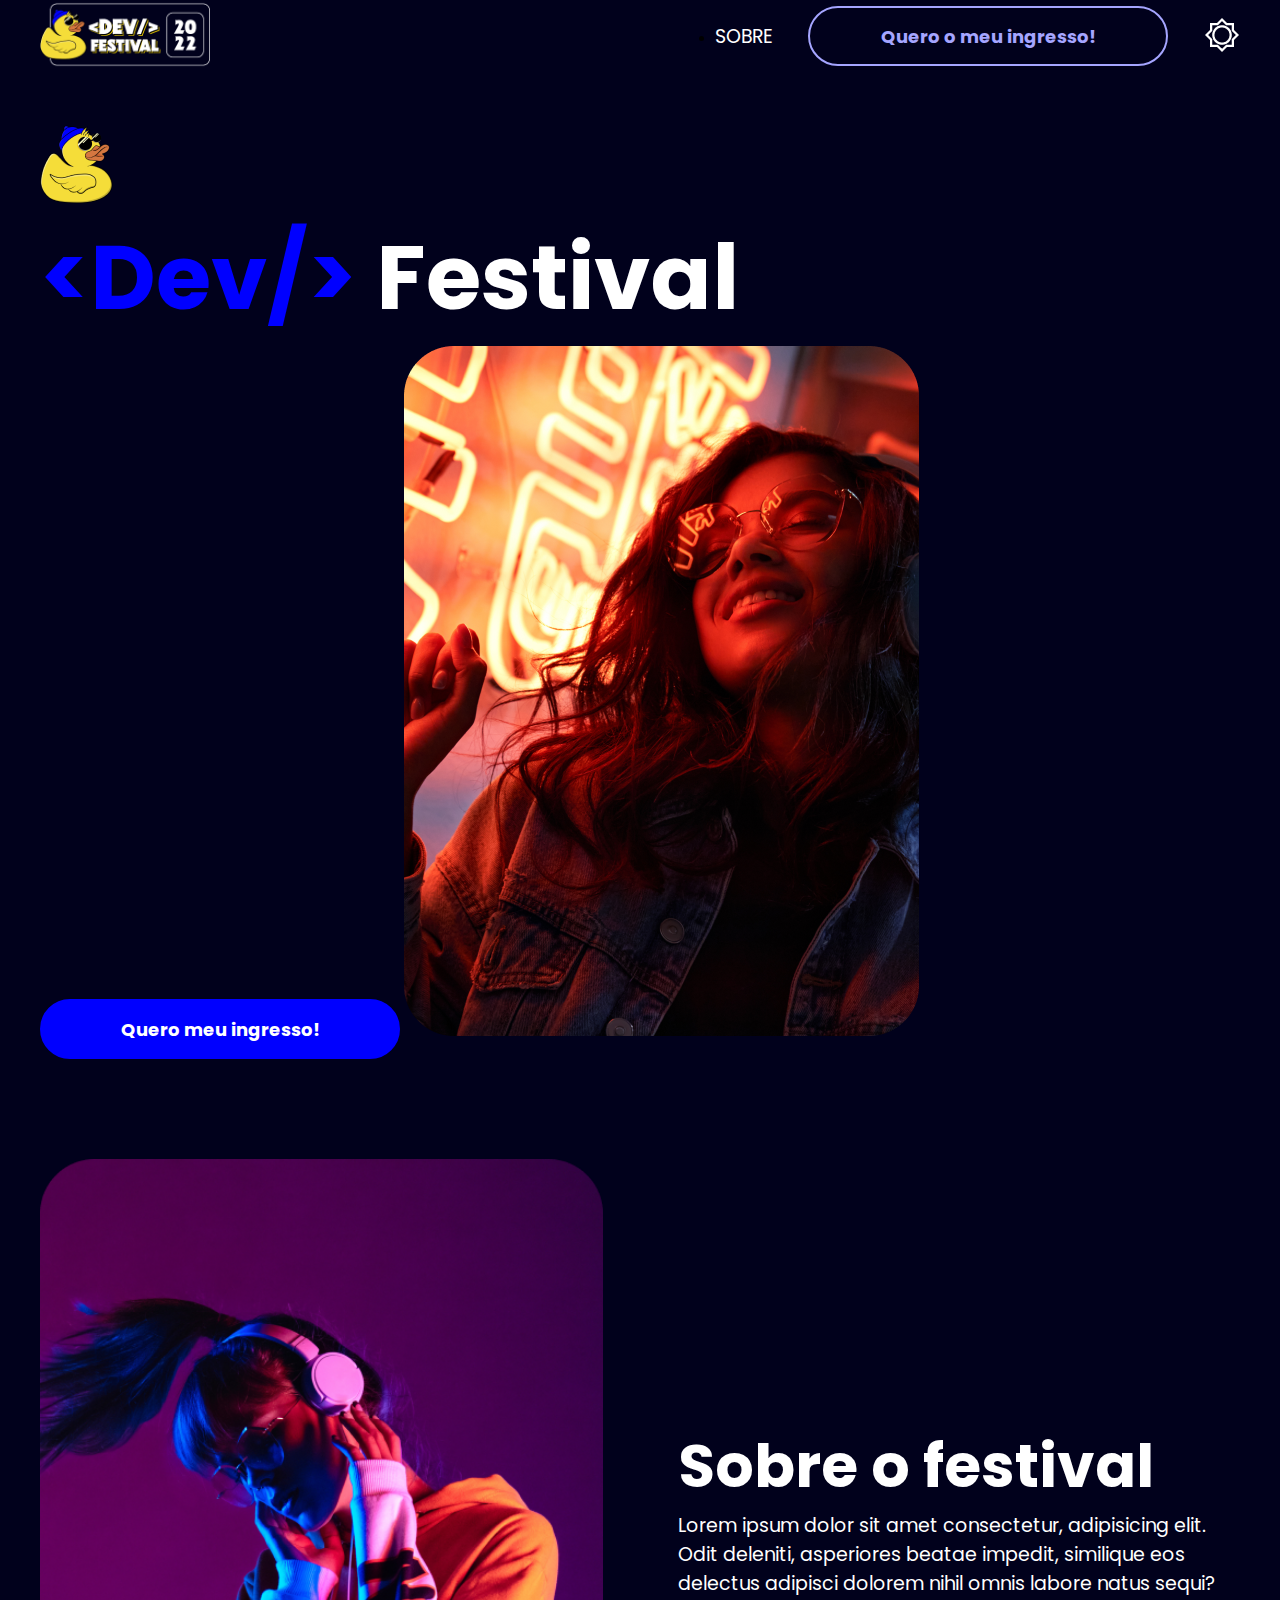
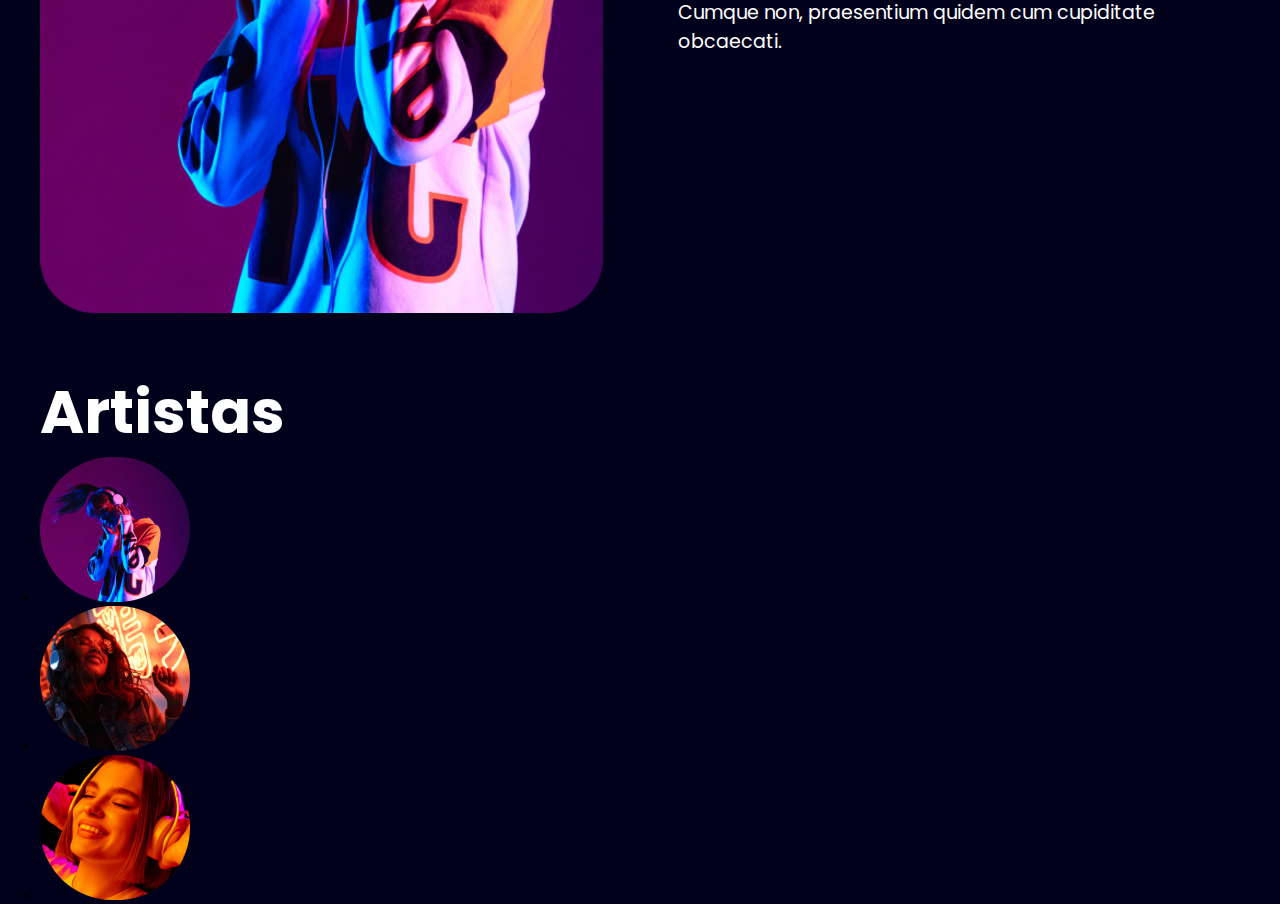
<file: index.html>
<!DOCTYPE html>
<html lang="pt-br">

<head>
    <meta charset="UTF-8">
    <meta http-equiv="X-UA-Compatible" content="IE=edge">
    <meta name="viewport" content="width=device-width, initial-scale=1.0">
    <link rel="stylesheet" href="/style.css">
    <link rel="stylesheet" href="/reset.css">
    <link rel="preconnect" href="https://fonts.googleapis.com">
    <link rel="preconnect" href="https://fonts.gstatic.com" crossorigin>
    <link
        href="https://fonts.googleapis.com/css2?family=Poppins:ital,wght@0,100;0,200;0,300;0,400;0,500;0,600;0,700;1,100;1,200;1,300;1,400;1,500;1,600;1,700&display=swap"
        rel="stylesheet">
    <title>Projeto Kenzie</title>
</head>

<body>
    <header id="header">
        <div class="container">
            <div class="flex-box">
                <a href="/index.html" class="logo">
                    <img src="/img/LogoKenzieFestival.png" alt="Logo Patinho Festival">
                </a>
    
                <nav class="menu">
                    <ul>
                        <li>
                            <a href="/index.html#sobre">Sobre</a>
                        </li>
                    </ul>
                    <a href="/carrinho.html" class="btn outline">Quero o meu ingresso!</a>
                    <button>
                        <img src="/img/simboloLightMode.png" alt="Modo diurno">
                    </button>
                </nav>
            </div>
            
        </div>

    </header>

    <section id="principal">

        <div class="container">
            <img src="/img/Patinho.png" alt="Patinho logo">
            <h1 class="title one">
                <span class="blue-text">&lt;Dev/&gt;</span> Festival
            </h1>

            <a target="_blank" href="https://kenzie.com.br/" class="btn solid">Quero meu ingresso!</a>
            <img src="/img/MoçaOuvindoMusica.png" alt="Moça ouvindo musica 1">
        </div>

    </section>

    <section id="sobre">
        <div class="container">
            <div class="flex-box">
                <div class="left">
                    <img src="/img/MoçaOuvindoMusica2.png" alt="Moça ouvindo musica 2">
                </div>
                <div class="right">
                    <h2 class="title two">
                        Sobre o festival
                    </h2>

                    <div class="content-box">
                        <p>
                            Lorem ipsum dolor sit amet consectetur, adipisicing elit.
                        </p>
                        <p>
                            Odit deleniti, asperiores beatae impedit, similique eos delectus adipisci dolorem nihil
                            omnis
                            labore natus sequi? Cumque non, praesentium quidem cum cupiditate obcaecati.
                        </p>
                    </div>
                </div>

            </div>

        </div>

    </section>

    <section id="artistas">

        <div class="container">
            <h2 class="title two">
                Artistas
            </h2>
            <ul>
                <li>
                    <img src="/img/Artista1.png" alt="Artista 1">
                </li>
                <li>
                    <img src="/img/Artista2.png" alt="Artista 2">
                </li>
                <li>
                    <img src="img/Artista3.png" alt="Artista 3">
                </li>
            </ul>
        </div>

    </section>



</body>

</html>
</file>
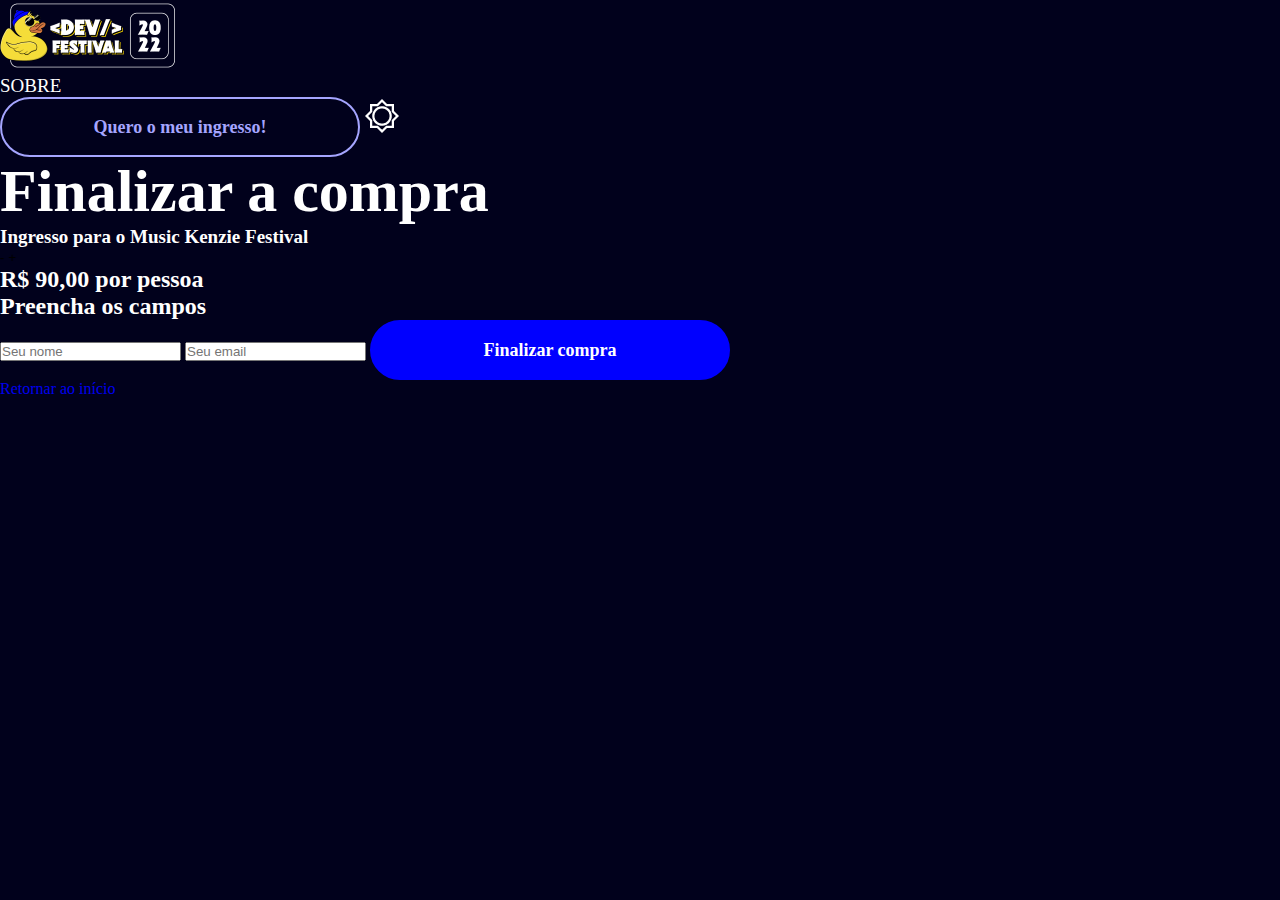
<file: carrinho.html>
<!DOCTYPE html>
<html lang="pt-br">
<head>
    <meta charset="UTF-8">
    <meta http-equiv="X-UA-Compatible" content="IE=edge">
    <meta name="viewport" content="width=device-width, initial-scale=1.0">
    <link rel="stylesheet" href="/style.css">
    <link rel="stylesheet" href="/reset.css">
    <title>Carrinho</title>
</head>
<body>

    <header>
        <a href="/index.html">
            <img src="/img/LogoKenzieFestival.png" alt="Logo Patinho Festival">
        </a>
        
        <nav class="menu">
            <ul>
                <li>
                    <a href="/index.html#sobre">Sobre</a>
                </li>
            </ul>
            <a href="/carrinho.html" class="btn outline">Quero o meu ingresso!</a>
            <button>
                <img src="/img/simboloLightMode.png" alt="Modo diurno">
            </button>
        </nav>
    </header>


    <section id="carrinho">
        <h1 class="title two">
            Finalizar a compra
        </h1>
        <ul>
            <li>
                <h3 class="title four">
                    Ingresso para o Music Kenzie Festival
                </h3>
                <div>
                    <div>
                        <button>-</button>
                        <span></span>
                        <button>+</button>
                    </div>
                    <p class="title three">R$ 90,00 por pessoa</p>
                </div>
            </li>
        </ul>

        <div>
            <h2 class="title three">Preencha os campos</h2>
            <form>
                <input type="text" name="nome" id="nome" placeholder="Seu nome">
                <input type="email" name="email" id="email" placeholder="Seu email">
                <button type="submit" class="btn solid">Finalizar compra</button>
            </form>

        </div>
        <a href="/index.html">Retornar ao início</a>
    </section>
    
</body>
</html>
</file>
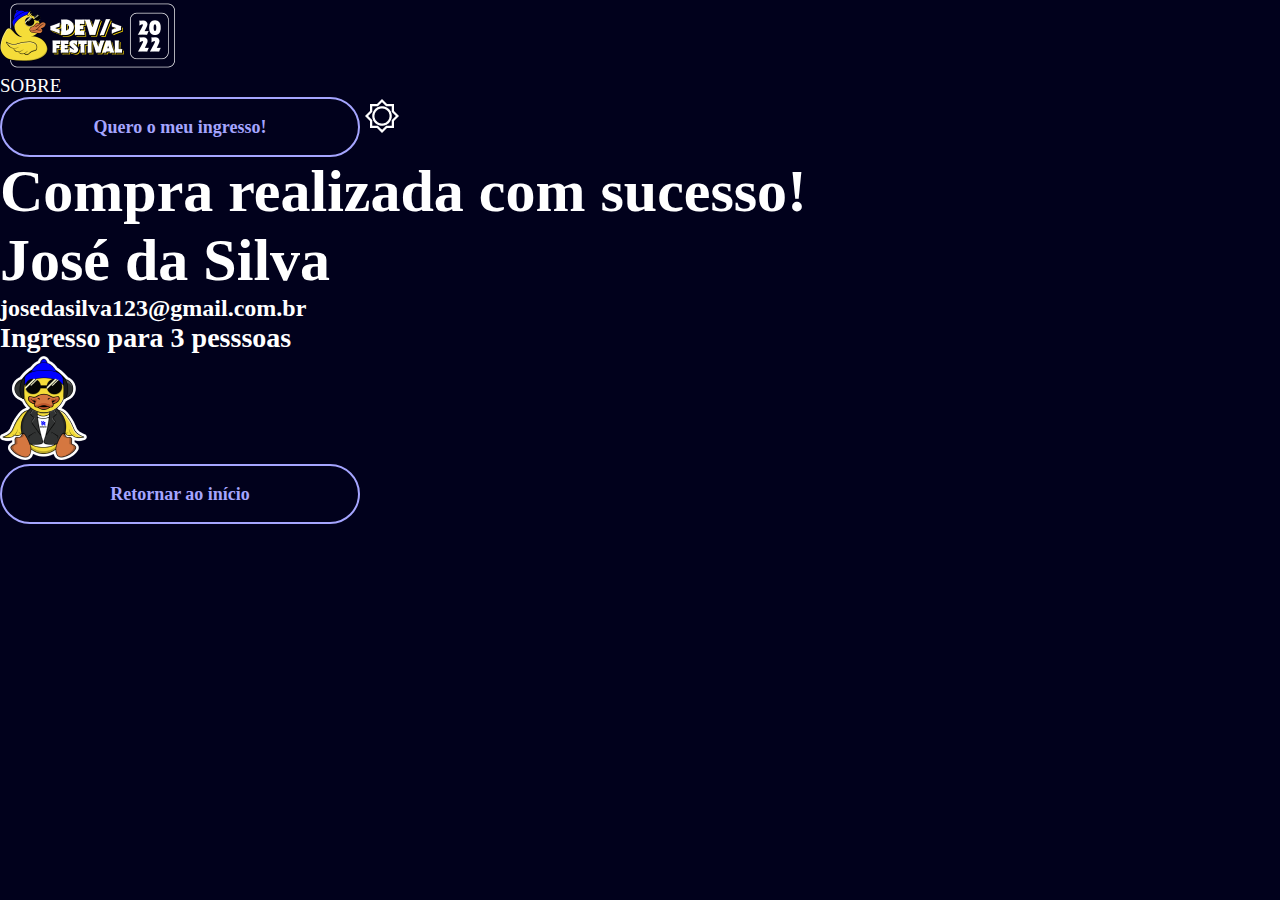
<file: finalizacao.html>
<!DOCTYPE html>
<html lang="pt-br">
<head>
    <meta charset="UTF-8">
    <meta http-equiv="X-UA-Compatible" content="IE=edge">
    <meta name="viewport" content="width=device-width, initial-scale=1.0">
    <link rel="stylesheet" href="/style.css">
    <link rel="stylesheet" href="/reset.css">
    <title>Finalização</title>
</head>
<body>

    <header>
        <a href="/index.html">
            <img src="/img/LogoKenzieFestival.png" alt="Logo Patinho Festival">
        </a>
        
        <nav class="menu">
            <ul>
                <li>
                    <a href="/index.html#sobre">Sobre</a>
                </li>
            </ul>
            <a href="/carrinho.html" class="btn outline">Quero o meu ingresso!</a>
            <button>
                <img src="/img/simboloLightMode.png" alt="Modo diurno">
            </button>
        </nav>
    </header>


    <section id="finalizacao">
        <h1 class="title two">
            Compra realizada com sucesso!
        </h1>
            <div>
                <h2 class="title two">
                    José da Silva
                </h2>
                <p class="title three">josedasilva123@gmail.com.br</p>
                <div class="title threehalf">
                    Ingresso para 3 pesssoas
                </div>

                <img src="/img/patinho2.png" alt="Patinho 2">
            </div>

            <a href="/index.html" class="btn outline">Retornar ao início</a>
    </section>
</body>
</html>
</file>
<file: style.css>
/*body*/
body {
    background-color: #01011C;
}

/*Header*/
#header{
    background: #01011C;
}
header .menu ul a {
    font-size: 19px;
    font-family: Poppins;
    font-weight: 400;
    color: white;
    text-transform: uppercase;
}

#header .flex-box{
    display: flex;
    align-items: center;
    justify-content: space-between;
}
#header .flex-box nav{
    display: flex;
    align-items: center;
    gap: 36px;
}
#header .flex-box .logo img{
    max-width: 170px;
}

/*tipografia*/
.title {
    font-family: poppins;
    color: white;
}

.title.one {
    font-size: 90px;
    font-weight: 700;
}

.title.two {
    font-size: 60px;
    font-weight: 700;
}

.title.threehalf {
    font-size: 28px;
    font-weight: 700;
}

.title.three {
    font-size: 24px;
    font-weight: 600;
}

.title.four {
    font-size: 19px;
    font-weight: 600;
}

.content-box p {
    font-family: poppins;
    font-size: 19px;
    font-weight: 400;
    color: white;
}

.blue-text {
    color: #0000FF;
}

/*Botões*/

.btn {
    display: inline-flex;
    align-items: center;
    justify-content: center;
    font-family: poppins;
    font-size: 18px;
    font-weight: 700;
    height: 60px;
    border-radius: 255px;
    width: 360px;
    transition: 0.4s;
}

.btn.solid {
    background-color: #0000FF;
    color: #FFFFFF;
    border: 2px solid #0000FF;
}

.btn.outline {
    background: transparent;
    color: #A5A5FF;
    border: 2px solid #A5A5FF;
}

.btn.solid:hover {
    background: #A5A5FF;
    border-color: #A5A5FF;
}

.btn.btn.outline:hover {
    background: #A5A5FF;
    color: white;
}

/*Grid*/
.container {
    width: 100%;
    max-width: 1200px;
    margin: 0 auto;
}

/*Seções*/
#principal{
    padding: 50px 0px;
}
#sobre{
    padding-top: 50px;
    padding-bottom: 50px;
    padding-left: 0px;
    padding-right: 0px;
    /*Ou pode escrever dessa forma: 
    padding: 50px 0px;*/
}

#sobre .flex-box {
    display: flex;
    align-items: center;
    gap: 75px;
}

#sobre .flex-box .left,
#sobre .flex-box .right {
    width: 100%;
}

#sobre .flex-box .left img {
    width: 100%;
}
</file>
